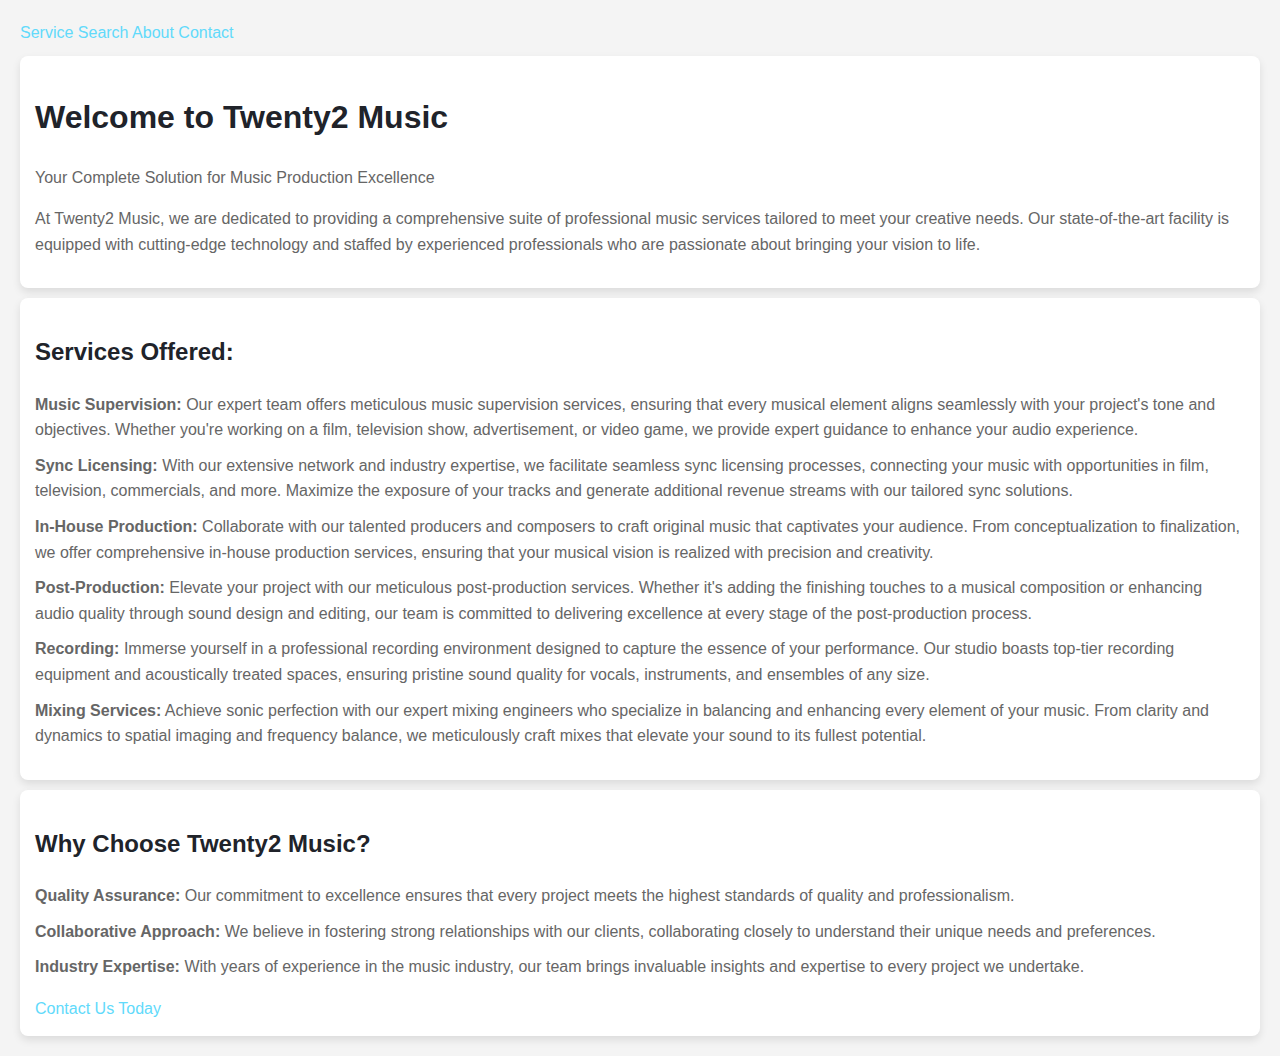
<file: index.html>
<!DOCTYPE html>
<html lang="en">
<head>
    <meta charset="UTF-8">
    <meta name="viewport" content="width=device-width, initial-scale=1.0">
    <title>Welcome to Twenty2 Music</title>
    <link rel="stylesheet" href="styles.css">
</head>
<body>
    <nav class="topnav">
        <a class="active" href="https://xinranh22.github.io">Service</a>
        <a href="https://xinranh22.github.io/search/">Search</a>
        <a href="https://xinranh22.github.io/about/">About</a>
        <a href="https://xinranh22.github.io/contact/">Contact</a>
    </nav>
    <div class="container">
        <h1>Welcome to Twenty2 Music</h1>
        <p>Your Complete Solution for Music Production Excellence</p>
        <p>At Twenty2 Music, we are dedicated to providing a comprehensive suite of professional music services tailored to meet your creative needs. Our state-of-the-art facility is equipped with cutting-edge technology and staffed by experienced professionals who are passionate about bringing your vision to life.<p>
</div>
    <div>
        <h2>Services Offered:</h2>
        <ul>
            <li><strong>Music Supervision:</strong> Our expert team offers meticulous music supervision services, ensuring that every musical element aligns seamlessly with your project's tone and objectives. Whether you're working on a film, television show, advertisement, or video game, we provide expert guidance to enhance your audio experience.</li>
            <li><strong>Sync Licensing:</strong> With our extensive network and industry expertise, we facilitate seamless sync licensing processes, connecting your music with opportunities in film, television, commercials, and more. Maximize the exposure of your tracks and generate additional revenue streams with our tailored sync solutions.</li>
            <li><strong>In-House Production:</strong> Collaborate with our talented producers and composers to craft original music that captivates your audience. From conceptualization to finalization, we offer comprehensive in-house production services, ensuring that your musical vision is realized with precision and creativity.</li>
            <li><strong>Post-Production:</strong> Elevate your project with our meticulous post-production services. Whether it's adding the finishing touches to a musical composition or enhancing audio quality through sound design and editing, our team is committed to delivering excellence at every stage of the post-production process.</li>
            <li><strong>Recording:</strong> Immerse yourself in a professional recording environment designed to capture the essence of your performance. Our studio boasts top-tier recording equipment and acoustically treated spaces, ensuring pristine sound quality for vocals, instruments, and ensembles of any size.</li>
            <li><strong>Mixing Services:</strong> Achieve sonic perfection with our expert mixing engineers who specialize in balancing and enhancing every element of your music. From clarity and dynamics to spatial imaging and frequency balance, we meticulously craft mixes that elevate your sound to its fullest potential.</li>
        </ul>
</div>
    <div>
        <h2>Why Choose Twenty2 Music?</h2>
        <ul>
            <li><strong>Quality Assurance:</strong> Our commitment to excellence ensures that every project meets the highest standards of quality and professionalism.</li>
            <li><strong>Collaborative Approach:</strong> We believe in fostering strong relationships with our clients, collaborating closely to understand their unique needs and preferences.</li>
            <li><strong>Industry Expertise:</strong> With years of experience in the music industry, our team brings invaluable insights and expertise to every project we undertake.</li>
        </ul>

        <a href="https://xinranh22.github.io/contact/" class="contact-button">Contact Us Today</a>
    </div>
</body>
</html>
</file>
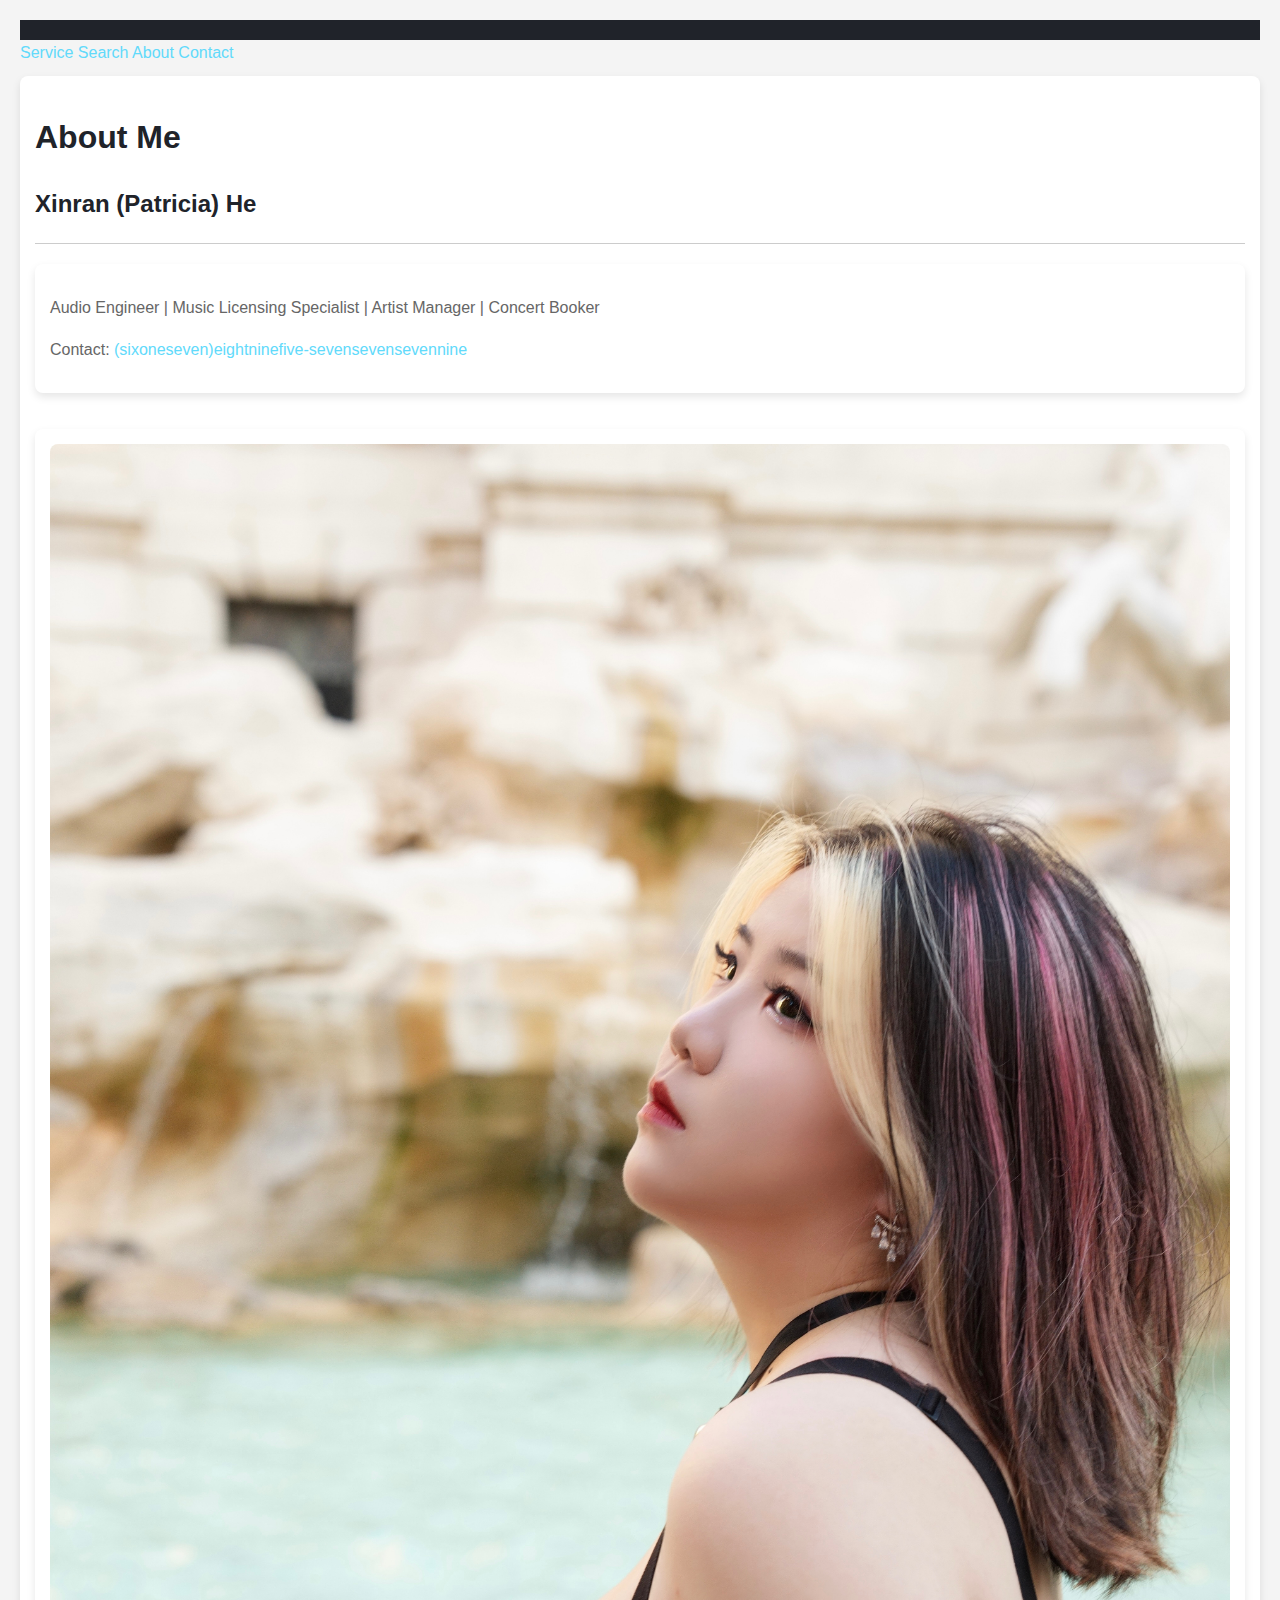
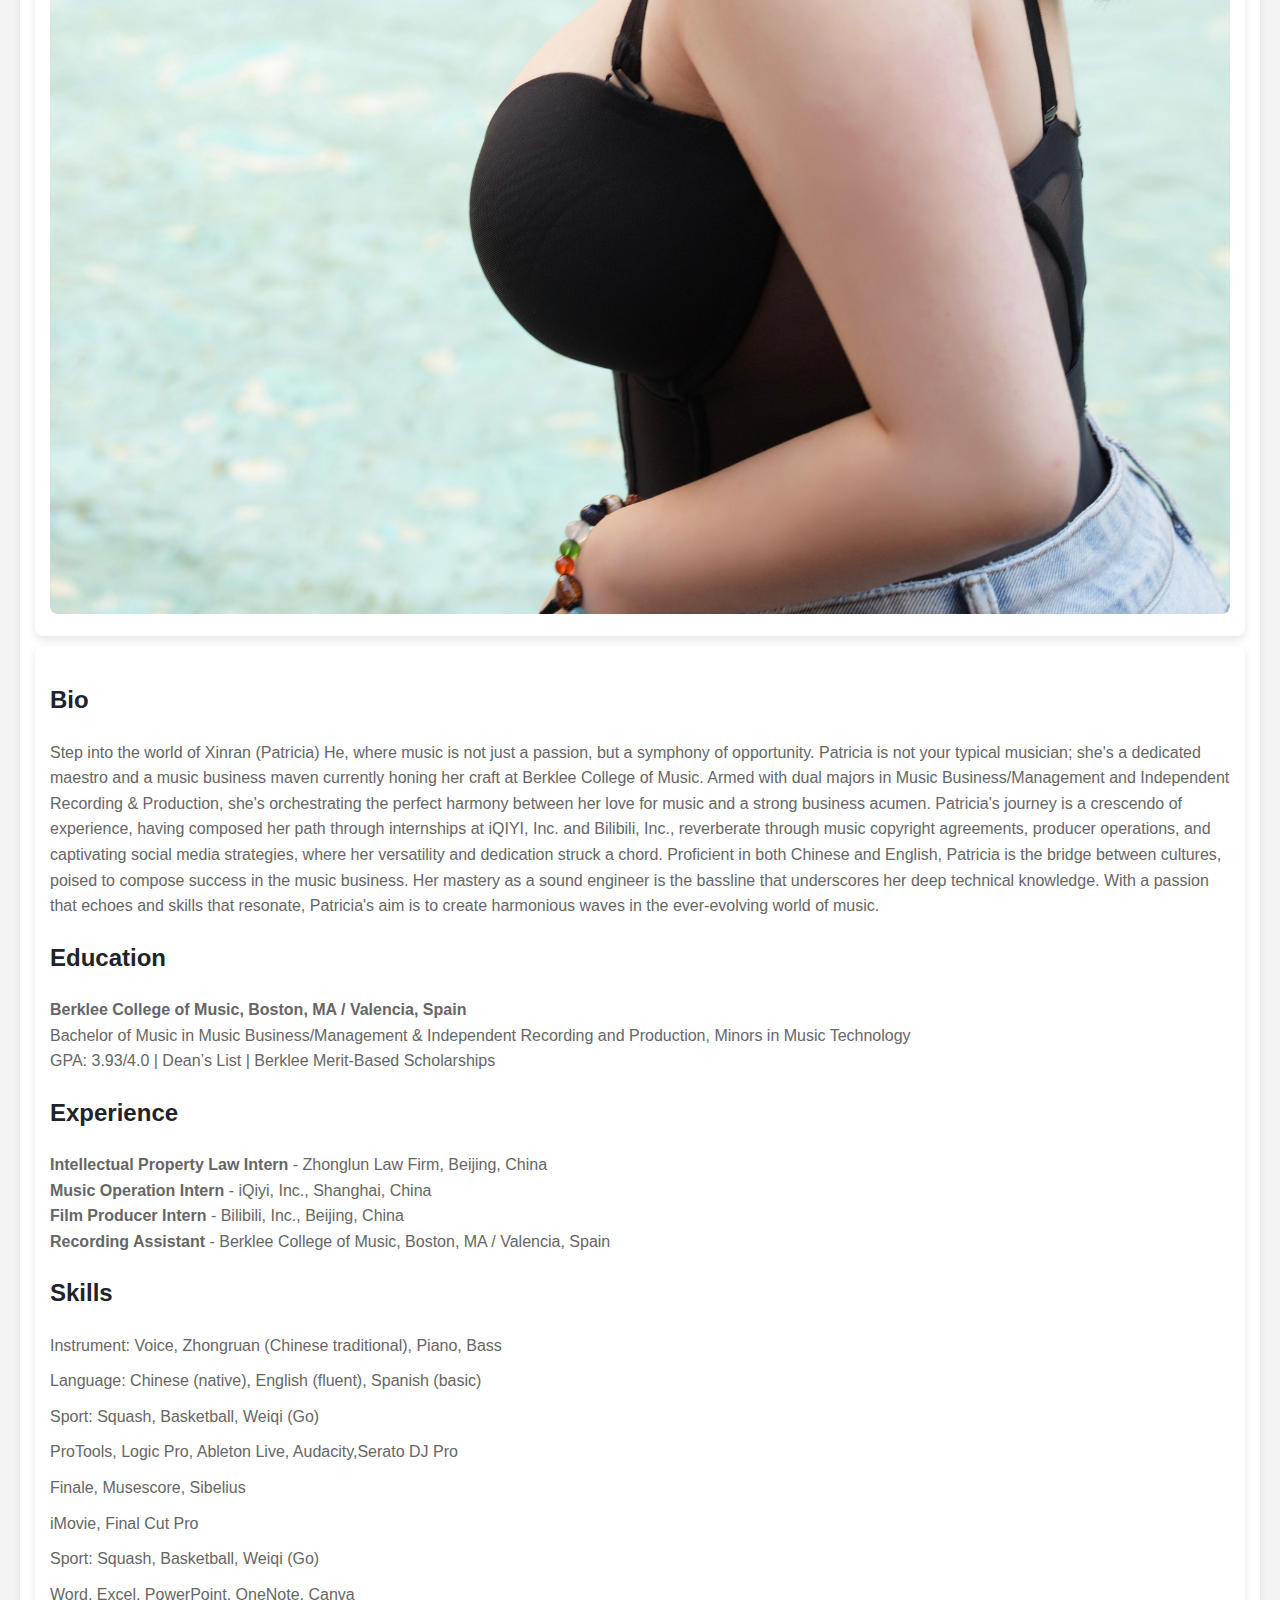
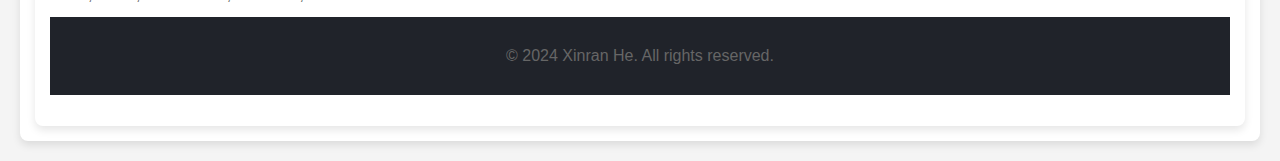
<file: about/index.html>
<!doctype html>
<html lang="en">
<header>
<meta charset="UTF-8">
<title>About Me</title>
<link href="styles.css" rel="stylesheet">
</header>
<body>
    <nav class="topnav">
      <a href="https://xinranh22.github.io">Service</a>
      <a href="https://xinranh22.github.io/search/">Search</a>
      <a class="active" href="https://xinranh22.github.io/about/">About</a>
      <a href="https://xinranh22.github.io/contact/">Contact</a>
      </nav>
      <div class="container">
<h1>
About Me
</menu>
</h1>
<p>
  <h2>Xinran (Patricia) He</h2>
  <hr />
  <div>
  <p>Audio Engineer | Music Licensing Specialist | Artist Manager | Concert Booker</p>
  <p>Contact: <a href="tel:+16178957779">(sixoneseven)eightninefive-sevensevensevennine</a></p>
</div>
  <br>
  <div>
  <img src="XinranHe.JPG">
</div>
    <div>
    <ul>
    <h2>Bio</h2>
    <p>Step into the world of Xinran (Patricia) He, where music is not just a passion, but a symphony of opportunity. Patricia is not your typical musician; she's a dedicated maestro and a music business maven currently honing her craft at Berklee College of Music. Armed with dual majors in Music Business/Management and Independent Recording & Production, she's orchestrating the perfect harmony between her love for music and a strong business acumen. Patricia's journey is a crescendo of experience, having composed her path through internships at iQIYI, Inc. and Bilibili, Inc., reverberate through music copyright agreements, producer operations, and captivating social media strategies, where her versatility and dedication struck a chord. Proficient in both Chinese and English, Patricia is the bridge between cultures, poised to compose success in the music business. Her mastery as a sound engineer is the bassline that underscores her deep technical knowledge. With a passion that echoes and skills that resonate, Patricia's aim is to create harmonious waves in the ever-evolving world of music.
    <h2>Education</h2>
    <p><strong>Berklee College of Music, Boston, MA / Valencia, Spain</strong> <br>
    Bachelor of Music in Music Business/Management &amp; Independent Recording and Production, Minors in Music Technology <br>
    GPA: 3.93/4.0 | Dean’s List | Berklee Merit-Based Scholarships</p>
    <h2>Experience</h2>
    <p><strong>Intellectual Property Law Intern</strong> - Zhonglun Law Firm, Beijing, China <br>
    <strong>Music Operation Intern</strong> - iQiyi, Inc., Shanghai, China <br>
    <strong>Film Producer Intern</strong> - Bilibili, Inc., Beijing, China <br>
    <strong>Recording Assistant</strong> - Berklee College of Music, Boston, MA / Valencia, Spain </p>
    <h2>Skills</h2>
    <ul>
          <li>Instrument: Voice, Zhongruan (Chinese traditional), Piano, Bass</li>
          <li>Language: Chinese (native), English (fluent), Spanish (basic)</li>
          <li>Sport: Squash, Basketball, Weiqi (Go)</li>
          <li>ProTools, Logic Pro, Ableton Live, Audacity,Serato DJ Pro</li>
          <li>Finale, Musescore, Sibelius</li>
          <li>iMovie, Final Cut Pro</li>
          <li>Sport: Squash, Basketball, Weiqi (Go)</li>
          <li>Word, Excel, PowerPoint, OneNote, Canva</li>
</ul>
<footer>
        <p>© 2024 Xinran He. All rights reserved.</p>
</footer>
</body>
</html>
</file>
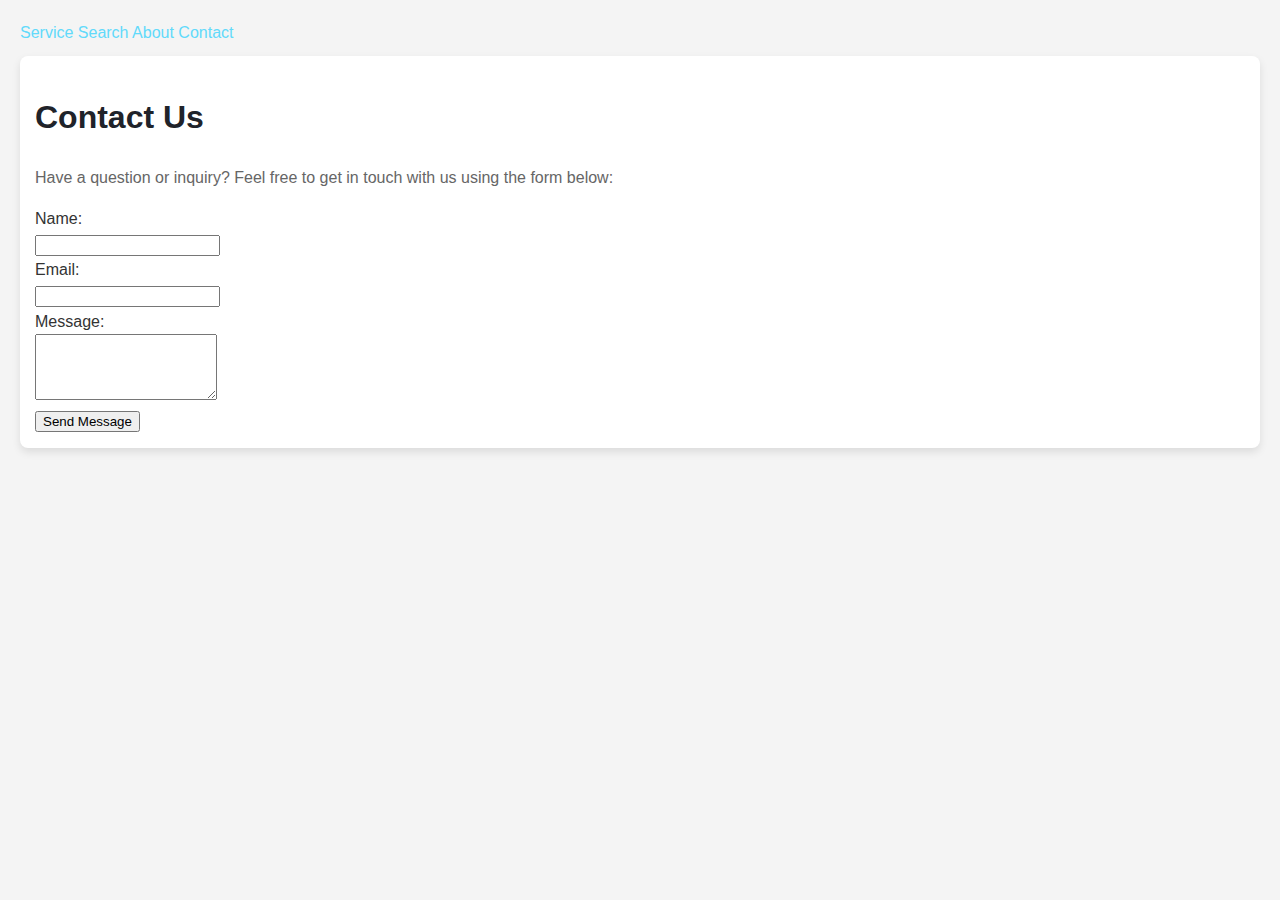
<file: contact/index.html>
<!DOCTYPE html>
<html lang="en">
<head>
    <meta charset="UTF-8">
    <meta name="viewport" content="width=device-width, initial-scale=1.0">
    <title>Contact Us - Twenty2 Music</title>
    <link rel="stylesheet" href="styles.css">
</head>
<body>
    <nav class="topnav">
      <a href="https://xinranh22.github.io">Service</a>
      <a href="https://xinranh22.github.io/search/">Search</a>
      <a href="https://xinranh22.github.io/about/">About</a>
      <a class="active" href="https://xinranh22.github.io/contact/">Contact</a>
    </nav>
    <div class="container">
        <h1>Contact Us</h1>
        <p>Have a question or inquiry? Feel free to get in touch with us using the form below:</p>

        <form action="submit_contact_form.php" method="POST">
            <label for="name">Name:</label><br>
            <input type="text" id="name" name="name" required><br>

            <label for="email">Email:</label><br>
            <input type="email" id="email" name="email" required><br>

            <label for="message">Message:</label><br>
            <textarea id="message" name="message" rows="4" required></textarea><br>

            <button type="submit">Send Message</button>
        </form>
    </div>
</body>
</html>
</file>
<file: styles.css>
/* General styles for the body and text elements */
body {
    font-family: 'Arial', sans-serif;
    line-height: 1.6;
    color: #333;
    background-color: #f4f4f4;
    margin: 20px;
}

header, footer {
    background-color: #20232a;
    color: #61dafb;
    padding: 10px 20px;
    text-align: center;
}

h1, h2 {
    color: #20232a;
}

p, li {
    font-size: 16px;
    color: #666;
}

/* Styling links for better visibility */
a {
    color: #61dafb;
    text-decoration: none;
}

a:hover {
    text-decoration: underline;
}

/* Styling for the sections and divs */
section, div {
    background: white;
    padding: 15px;
    margin-top: 10px;
    border-radius: 8px;
    box-shadow: 0 4px 8px rgba(0,0,0,0.1);
}

hr {
    border: 0;
    height: 1px;
    background: #ccc;
    margin: 20px 0;
}

img {
    width: 100%;
    height: auto;
    border-radius: 8px;
}

ul {
    padding: 0;
}

li {
    list-style-type: none;
    margin-bottom: 10px;
}

footer {
    font-size: 0.8em;
}
</file>
<file: about/styles.css>
/* General styles for the body and text elements */
body {
    font-family: 'Arial', sans-serif;
    line-height: 1.6;
    color: #333;
    background-color: #f4f4f4;
    margin: 20px;
}

header, footer {
    background-color: #20232a;
    color: #61dafb;
    padding: 10px 20px;
    text-align: center;
}

h1, h2 {
    color: #20232a;
}

p, li {
    font-size: 16px;
    color: #666;
}

/* Styling links for better visibility */
a {
    color: #61dafb;
    text-decoration: none;
}

a:hover {
    text-decoration: underline;
}

/* Styling for the sections and divs */
section, div {
    background: white;
    padding: 15px;
    margin-top: 10px;
    border-radius: 8px;
    box-shadow: 0 4px 8px rgba(0,0,0,0.1);
}

hr {
    border: 0;
    height: 1px;
    background: #ccc;
    margin: 20px 0;
}

img {
    width: 100%;
    height: auto;
    border-radius: 8px;
}

ul {
    padding: 0;
}

li {
    list-style-type: none;
    margin-bottom: 10px;
}

footer {
    font-size: 0.8em;
}
</file>
<file: contact/styles.css>
body {
    font-family: 'Arial', sans-serif;
    line-height: 1.6;
    color: #333;
    background-color: #f4f4f4;
    margin: 20px;
}

header, footer {
    background-color: #20232a;
    color: #61dafb;
    padding: 10px 20px;
    text-align: center;
}

h1, h2 {
    color: #20232a;
}

p, li {
    font-size: 16px;
    color: #666;
}

a {
    color: #61dafb;
    text-decoration: none;
}

a:hover {
    text-decoration: underline;
}

/* Styling for the sections and divs */
section, div {
    background: white;
    padding: 15px;
    margin-top: 10px;
    border-radius: 8px;
    box-shadow: 0 4px 8px rgba(0,0,0,0.1);
}

hr {
    border: 0;
    height: 1px;
    background: #ccc;
    margin: 20px 0;
}

img {
    width: 100%;
    height: auto;
    border-radius: 8px;
}

ul {
    padding: 0;
}

li {
    list-style-type: none;
    margin-bottom: 10px;
}

footer {
    font-size: 0.8em;
}
</file>
